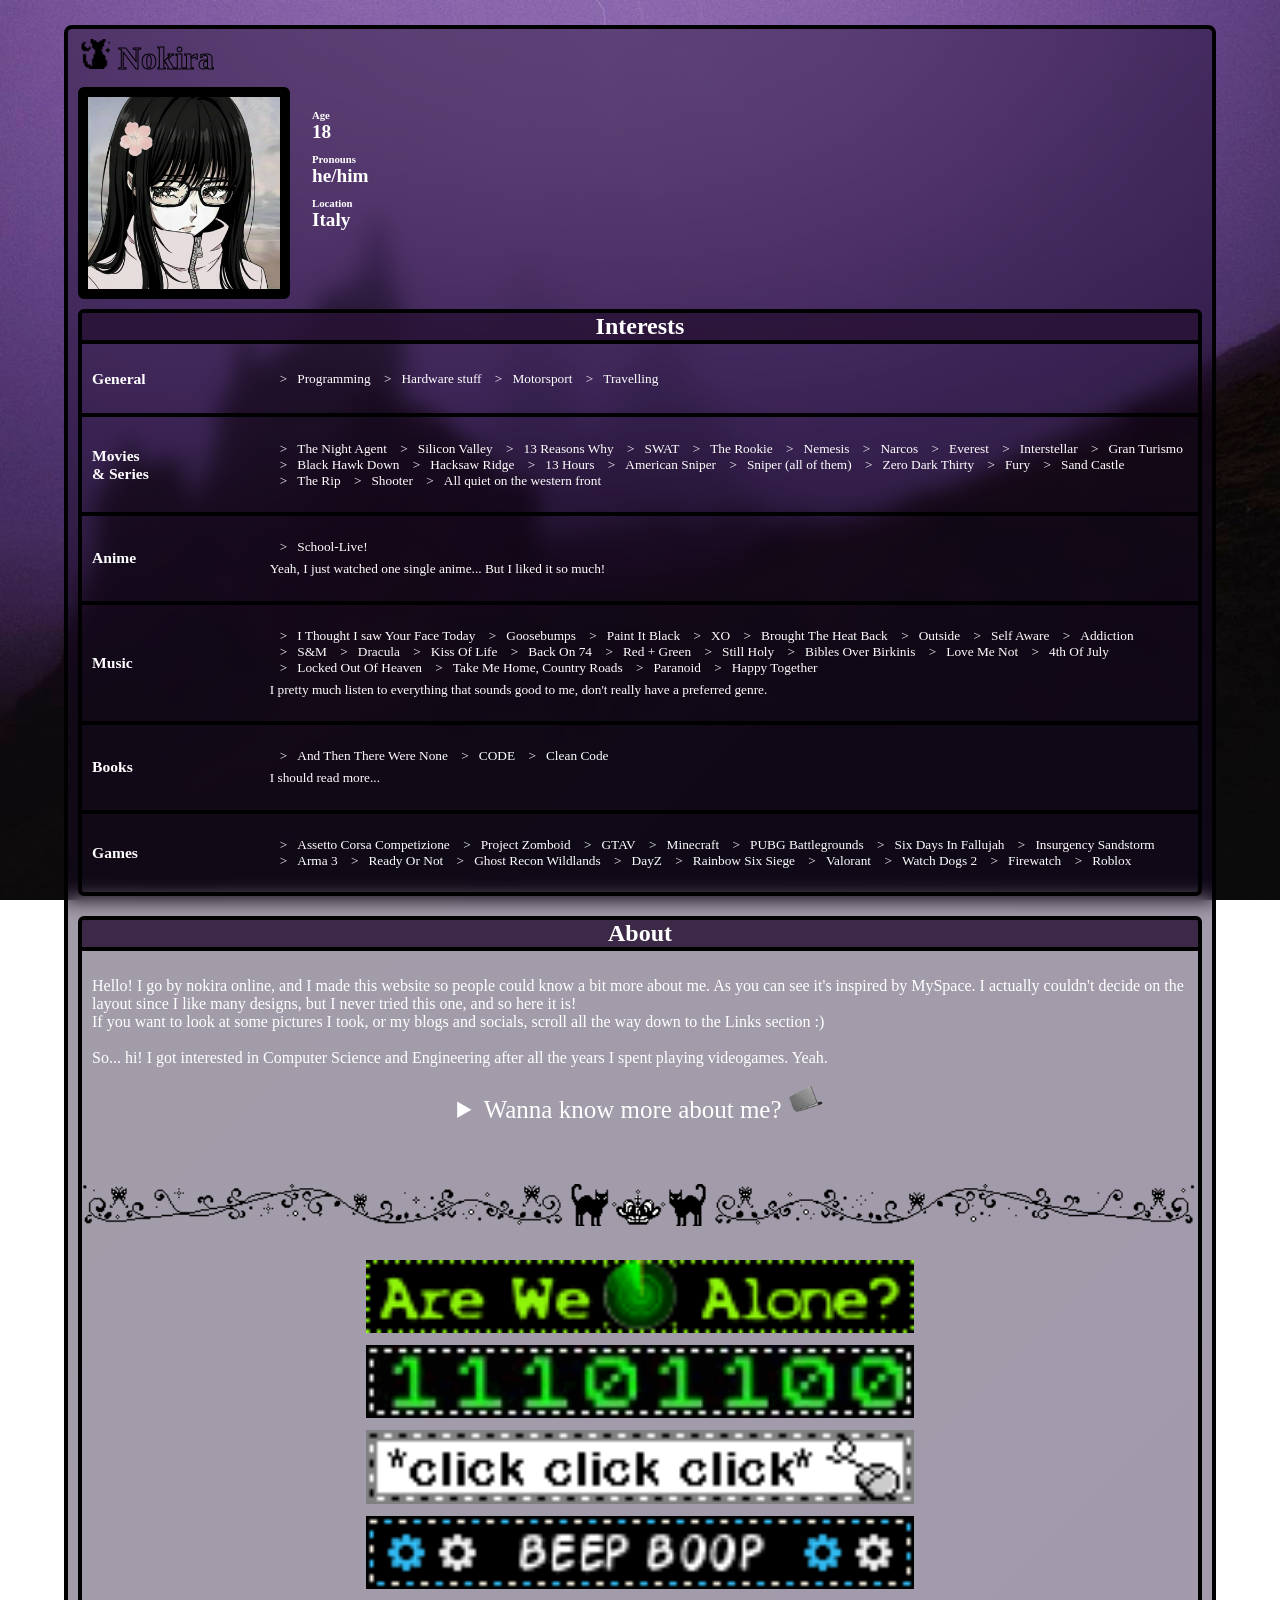
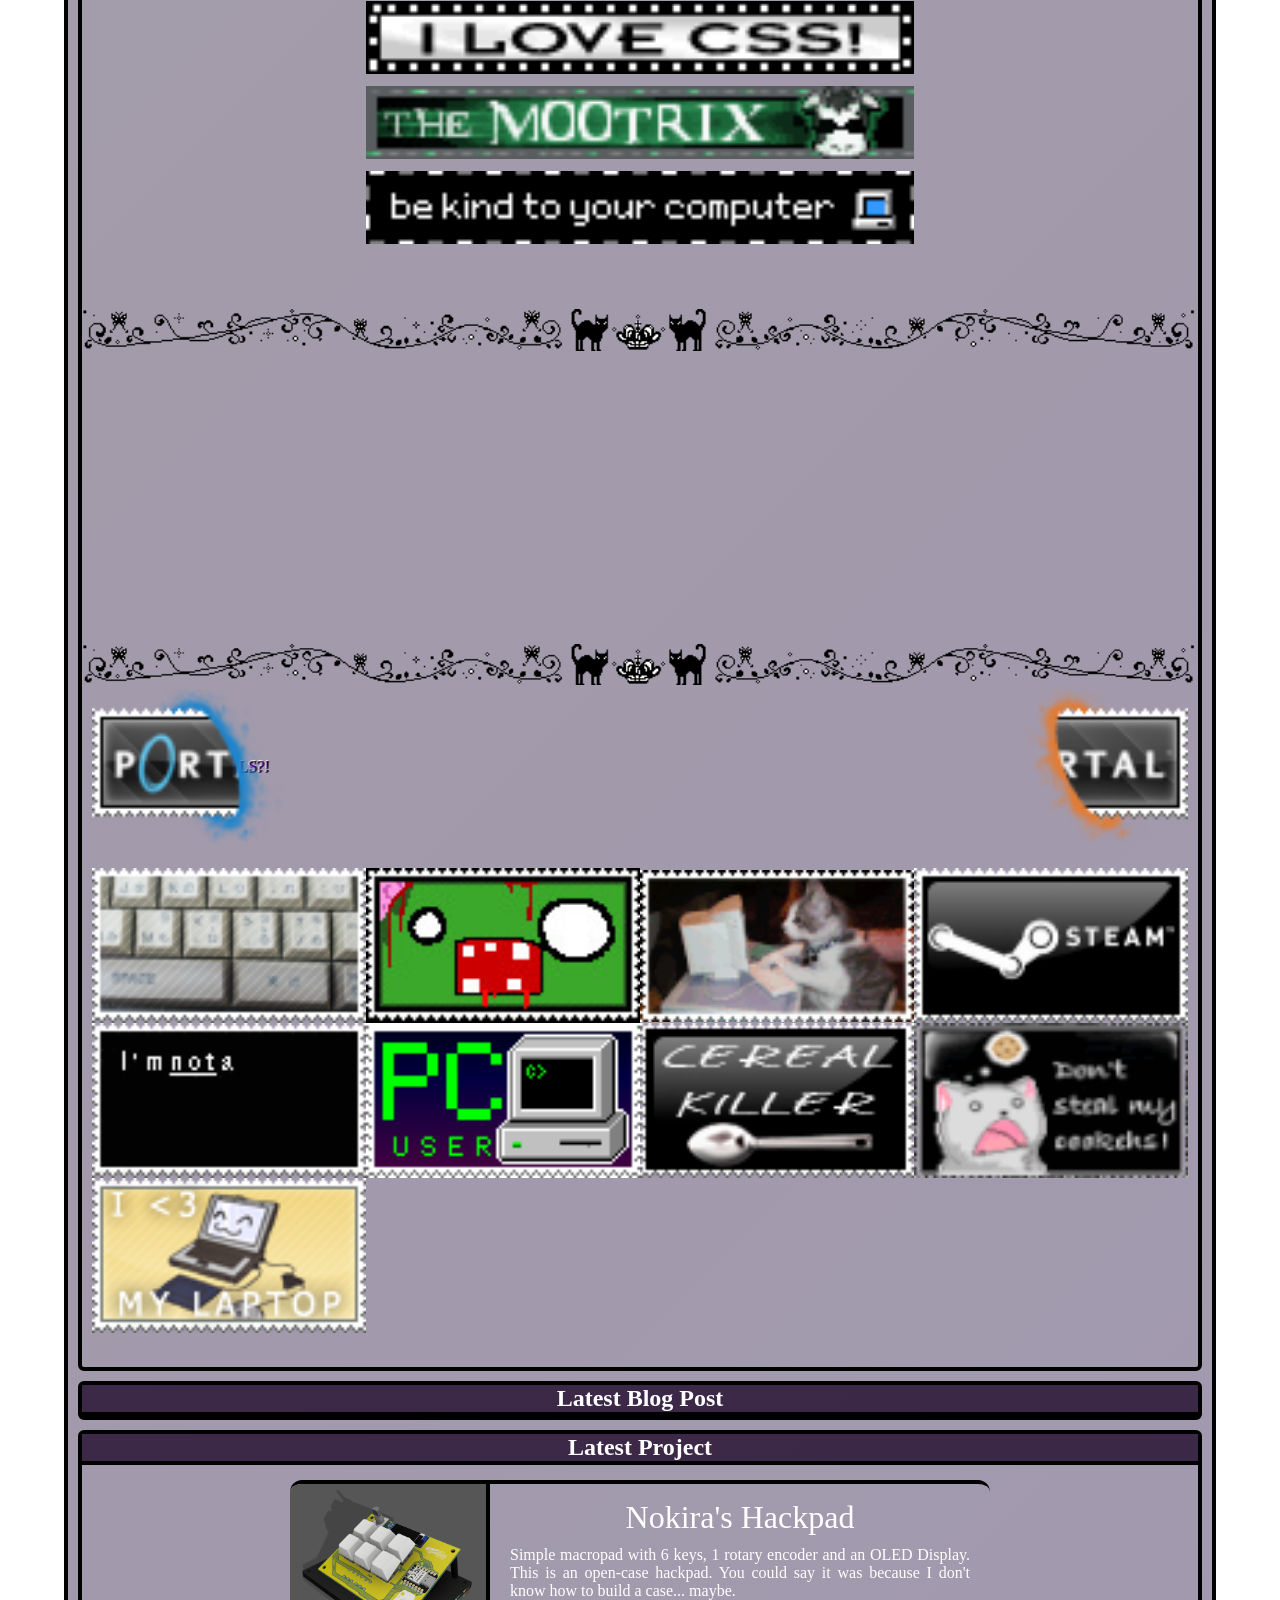
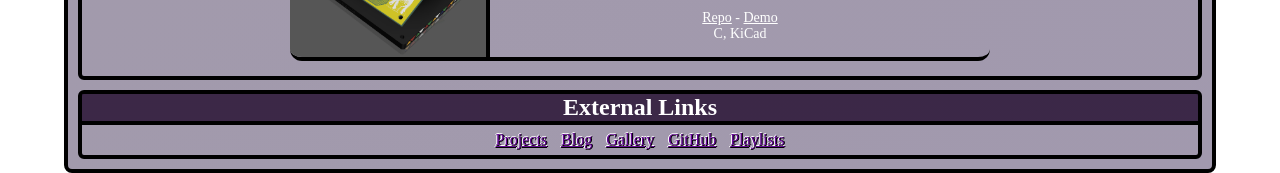
<file: index.html>
<!DOCTYPE html>
<html lang="en">
<head>
  <meta charset="UTF-8">
  <meta name="viewport" content="width=device-width, initial-scale=1.0">
  <title>nokira</title>
  <link rel="shortcut icon" href="assets/img/emojis/laptop.gif" type="image/x-icon">
  <link rel="stylesheet" href="style.css">
</head>
<body>
  
  <div class="content-table">
    
    <div class="table-left">
      
      <h1><img src="assets/img/emojis/cat.gif" alt="" height="30px"> Nokira</h1>

      <div class="introduction container">
        
        <img src="assets/img/profile-square.jpg" alt="Picture" id="picture">
        <div class="personal-info">
          <div>
            <h6>Age</h6>
            <p>18</p>
          </div>
          <div>
            <h6>Pronouns</h6>
            <p>he/him</p>
          </div>
          <div>
            <h6>Location</h6>
            <p>Italy</p>
          </div>
        </div>
      </div>

      <div class="interests container">
        <h2 class="category-title">Interests</h2>
        <div class="general interests-box">
          <h3 class="interests-title">General</h3>
          <ul>
            <li>Programming</li>
            <li>Hardware stuff</li>
            <li>Motorsport</li>
            <li>Travelling</li>
          </ul>
        </div>
        
        <div class="movies interests-box">
          <h3 class="interests-title">Movies <br>& Series</h3>
          <ul>
            <li class="series">The Night Agent</li>
            <li class="series">Silicon Valley</li>
            <li class="series">13 Reasons Why</li>
            <li class="series">SWAT</li>
            <li class="series">The Rookie</li>
            <li class="series">Nemesis</li>
            <li class="series">Narcos</li>
            <li class="movie">Everest</li>
            <li class="movie">Interstellar</li>
            <li class="movie">Gran Turismo</li>
            <li class="movie">Black Hawk Down</li>
            <li class="movie">Hacksaw Ridge</li>
            <li class="movie">13 Hours</li>
            <li class="movie">American Sniper</li>
            <li class="movie">Sniper (all of them)</li>
            <li class="movie">Zero Dark Thirty</li>
            <li class="movie">Fury</li>
            <li class="movie">Sand Castle</li>
            <li class="movie">The Rip</li>
            <li class="movie">Shooter</li>
            <li class="movie">All quiet on the western front</li>
          </ul>
        </div>
        
        <div class="anime interests-box">
          <h3 class="interests-title">Anime</h3>
          <ul>
            <li class="series">School-Live!</li>
            <li class="interests-note">Yeah, I just watched one single anime... But I liked it so much!</li>
          </ul>
        </div>
        
        <div class="music interests-box">
          <h3 class="interests-title">Music</h3>
          <ul>
            <li>I Thought I saw Your Face Today</li>
            <li>Goosebumps</li>
            <li>Paint It Black</li>
            <li>XO</li>
            <li>Brought The Heat Back</li>
            <li>Outside</li>
            <li>Self Aware</li>
            <li>Addiction</li>
            <li>S&M</li>
            <li>Dracula</li>
            <li>Kiss Of Life</li>
            <li>Back On 74</li>
            <li>Red + Green</li>
            <li>Still Holy</li>
            <li>Bibles Over Birkinis</li>
            <li>Love Me Not</li>
            <li>4th Of July</li>
            <li>Locked Out Of Heaven</li>
            <li>Take Me Home, Country Roads</li>
            <li>Paranoid</li>
            <li>Happy Together</li>
            <li class="interests-note">I pretty much listen to everything that sounds good to me, don't really have a preferred genre.</li>
          </ul>
        </div>
        
        <div class="books interests-box">
          <h3 class="interests-title">Books</h3>
          <ul>
            <li>And Then There Were None</li>
            <li>CODE</li>
            <li>Clean Code</li>
            <li class="interests-note">I should read more...</li>
          </ul>
        </div>
        
        <div class="games interests-box">
          <h3 class="interests-title">Games</h3>
          <ul>
            <li>Assetto Corsa Competizione</li>
            <li>Project Zomboid</li>
            <li>GTAV</li>
            <li>Minecraft</li>
            <li>PUBG Battlegrounds</li>
            <li>Six Days In Fallujah</li>
            <li>Insurgency Sandstorm</li>
            <li>Arma 3</li>
            <li>Ready Or Not</li>
            <li>Ghost Recon Wildlands</li>
            <li>DayZ</li>
            <li>Rainbow Six Siege</li>
            <li>Valorant</li>
            <li>Watch Dogs 2</li>
            <li>Firewatch</li>
            <li>Roblox</li>
          </ul>
        </div>
      </div>
    </div>

    <div class="table-right">
      
      <div class="about container">
        <h2 class="category-title">About</h2>
        <div class="about-text">
          <p>
          Hello! I go by nokira online, and I made this website so people could know a bit more about me. As you can see it's inspired by MySpace. I actually couldn't decide on the layout since I like many designs, but I never tried this one, and so here it is! 
          <br>
          If you want to look at some pictures I took, or my blogs and socials, scroll all the way down to the Links section :)
          <br>
          <br>
          So... hi! I got interested in Computer Science and Engineering after all the years I spent playing videogames. Yeah. 
          </p>
          <details class="about-extra">
            <summary>Wanna know more about me? <img src="assets/img/emojis/laptop.gif" alt="" height="35px"> </summary>
            <p>
              I've been playing since I was a little kid. I started with a PS2, but I barely remember anything about it, because I was gifted a PS3. My first games were Minecraft, Skylanders, GTAV and COD. I remember playing A LOT of GTA online back at that time with some friends, while I mostly played the other games alone, I had a really big collection of skylanders. Then in 2016 I got a PS4. Unfortunately I had to sell everything I had with the PS3 to get some money for this new console, but it was worth it. My first physical game bought for the PS4 I believe were Rainbow Six Siege and Minecraft. I surely got more games sooner or later but those 2 are my very first ones. Then in late 2017 Fortnite came out and with the same friends I used to play with on PS3, we started this journey all together on Fortnite. Nowadays I may still play some of these games, but not as much as I did in the past, and unfortunately not with the same people, but the memories with them will last forever.
              <br>
              After some years I then switched to PC, I believe it happened in early 2021, I can't really remember. It was during covid, so I was spending a lot time at the PC between online classes and gaming. I was still playing Fortnite and Minecraft, but with my first PC now I could play Roblox the "<em>better</em>" way since previously I could only play on mobile and many of the old popular games, like Lumber Tycoon 2 were PC only and it was my dream to play them, and so I did.
              <br>
              While playing Roblox I would always be fascinated by how people some years older than me were making amazing games on this platform, and so I started messing around in Roblox Studio, where you can create your own games. Obviously it was nothing serious and everything I did was copy-pasted from youtube tutorials since I really could not understand the concept of <dfn title="designing and implementing algorithms, step-by-step specifications of procedures, by writing code in one or more programming languages">"<em>programming</em>"</dfn>, but this is how my passion for it started.
              <br>
              Then the final year of middle school came, and I had to choose what to study in high-school, and I went with Computer Science.
              So yeah, this is how everything started :)
              Now I'm on my last year and I can't wait to study Computer Engineering in University. To be honest back in the days I even chose this so that I wouldn't have to study in Uni, but growing up everything changed and now this is what I do!
              In my free time, apart from some gaming and studying, I like to watch Motorsport, GT3, GT4, F3, FREC, Hypercars pretty much all the cool cars (even tho I don't really enjoy F1).
            </p>
            <p>
              That's everything... I hope.
            </p>
            
          </details>

          <img src="assets/img/banners/lightscat.gif" alt="" class="divider">
          
          <div class="graphics blinkies-container">
            <img src="assets/img/blinkies/alone.gif" alt="" class="blinkies">
            <img src="assets/img/blinkies/binary.gif" alt="" class="blinkies">
            <img src="assets/img/blinkies/click.gif " alt="" class="blinkies">
            <img src="assets/img/blinkies/beep_boop.gif" alt="" class="blinkies">
            <img src="assets/img/blinkies/lovecss.gif" alt="" class="blinkies">
            <img src="assets/img/blinkies/mootrix.gif" alt="" class="blinkies">
            <img src="assets/img/blinkies/bekind.gif" alt="" class="blinkies">
          </div>

          <img src="assets/img/banners/lightscat.gif" alt="" class="divider">

          <div class="image-container">
            <img src="assets/img/flowers.jpg" alt="" class="image-mask">
          </div>

          <img src="assets/img/banners/lightscat.gif" alt="" class="divider">

          <div class="portal-divider">
            <img src="assets/img/stamps/portal1.png" alt="" class="stamps">
            <marquee behavior="scroll" direction="right" id="portal-text">WOAH PORTALS?!</marquee>
            <img src="assets/img/stamps/portal2.png" alt="" class="stamps">
          </div>

          <div class="graphics stamps-container">
            <img src="assets/img/stamps/keyboard.png" alt="" class="stamps">
            <img src="assets/img/stamps/zombie.jpg" alt="" class="stamps">
            <img src="assets/img/stamps/cat-pc.gifv" alt="" class="stamps">
            <img src="assets/img/stamps/steam.png" alt="" class="stamps">
            <img src="assets/img/stamps/nothacker.gif" alt="" class="stamps">
            <img src="assets/img/stamps/pcuser.gif" alt="" class="stamps">
            <img src="assets/img/stamps/cerealkiller.png" alt="" class="stamps">
            <img src="assets/img/stamps/cookies.gif" alt="" class="stamps">
            <img src="assets/img/stamps/laptoplove.png" alt="" class="stamps">
          </div>
        </div>
      </div>
      
      <div class="latest-blog container">
        <h2 class="category-title">Latest Blog Post</h2>
        <div class="latest-blog-space"></div>
      </div>
      
      <div class="latest-project container">
        <h2 class="category-title">Latest Project</h2>
        <div class="project"></div>
      </div>

      <div class="links container">
        <h2 class="category-title">External Links</h2>
        <div class="links-box">
          <a href="/projects.html" class="link-text">Projects</a>
          <a href="https://blog.nokira.dev" class="link-text">Blog</a>
          <a href="/gallery.html" class="link-text">Gallery</a>
          <a href="https://github.com/n0kira" target="_blank" class="link-text">GitHub</a>
          <a href="https://music.youtube.com/@n0kira08" target="_blank" class="link-text">Playlists</a>
        </div>
      </div>
    </div>
  </div>
  <script src="projects.js"></script>
  <script src="latestProject.js"></script>
  <script src="latestBlog.js"></script>
</body>
</html>
</file>
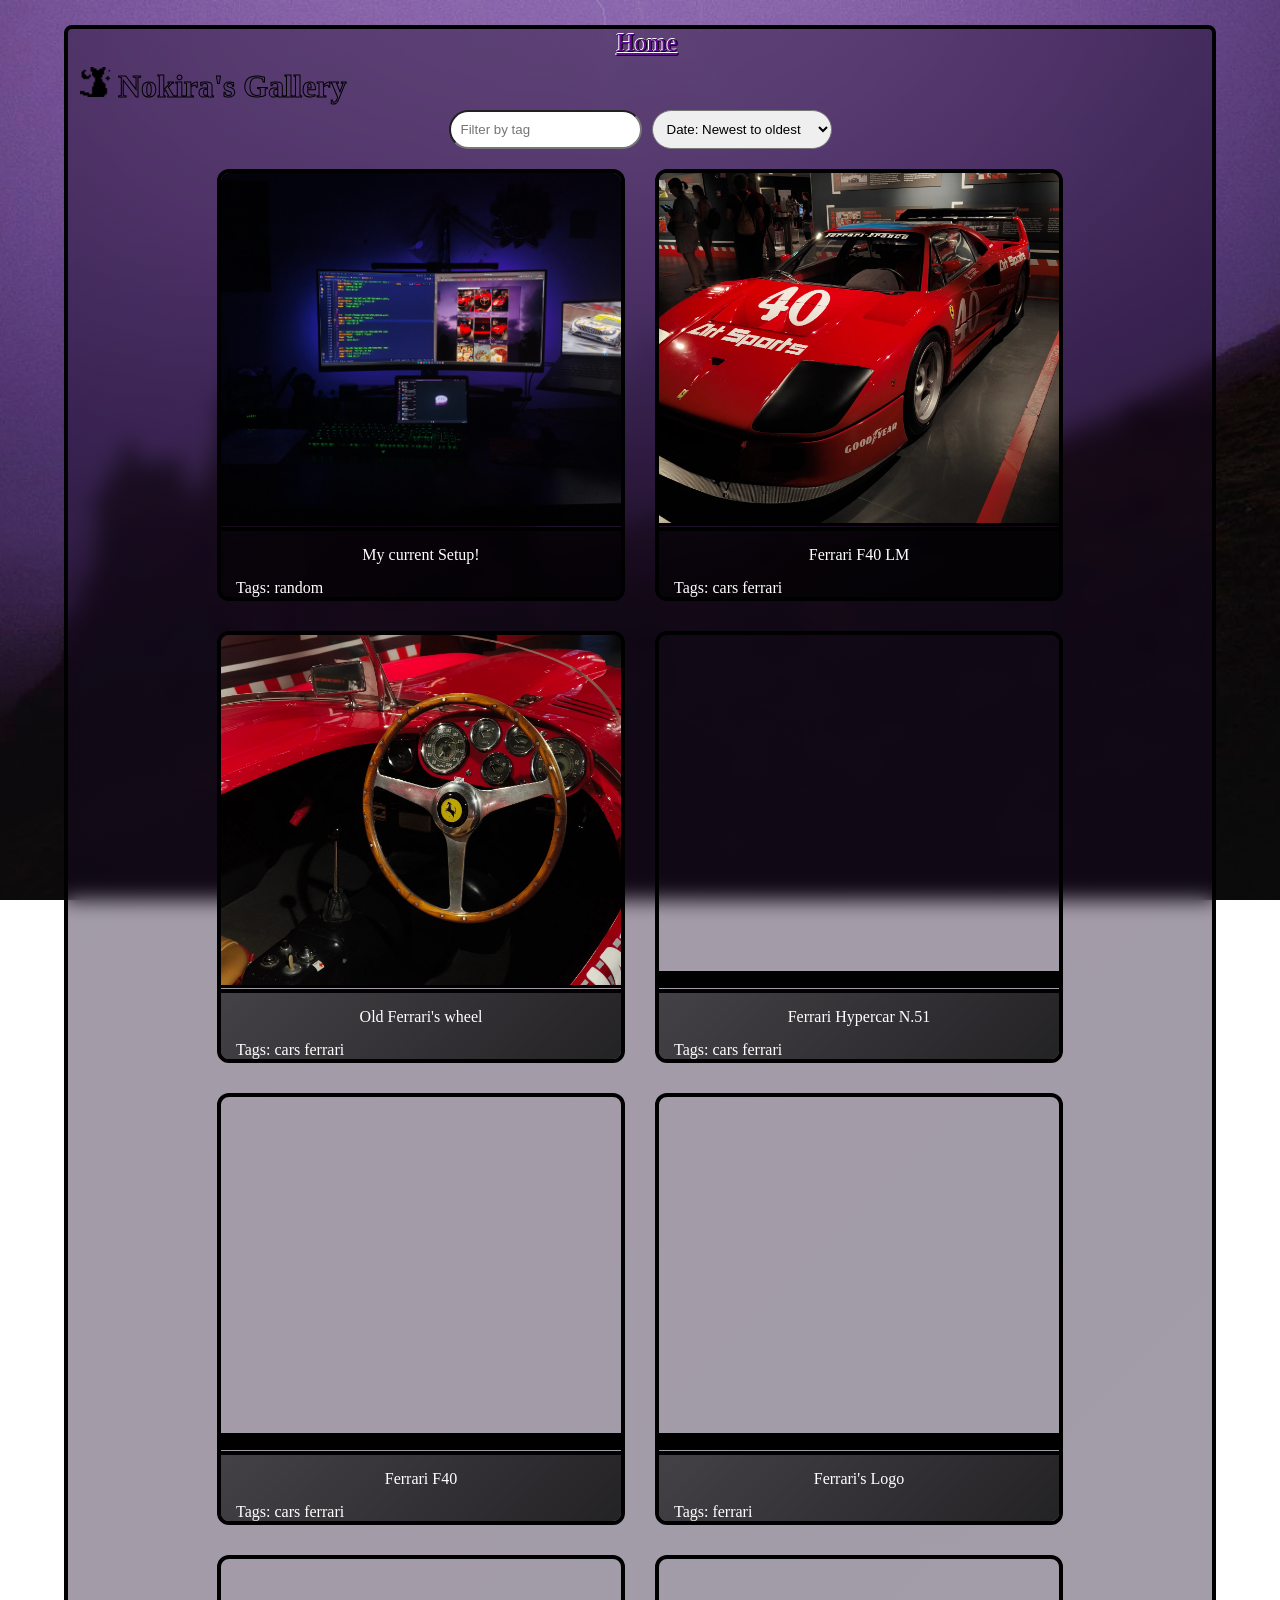
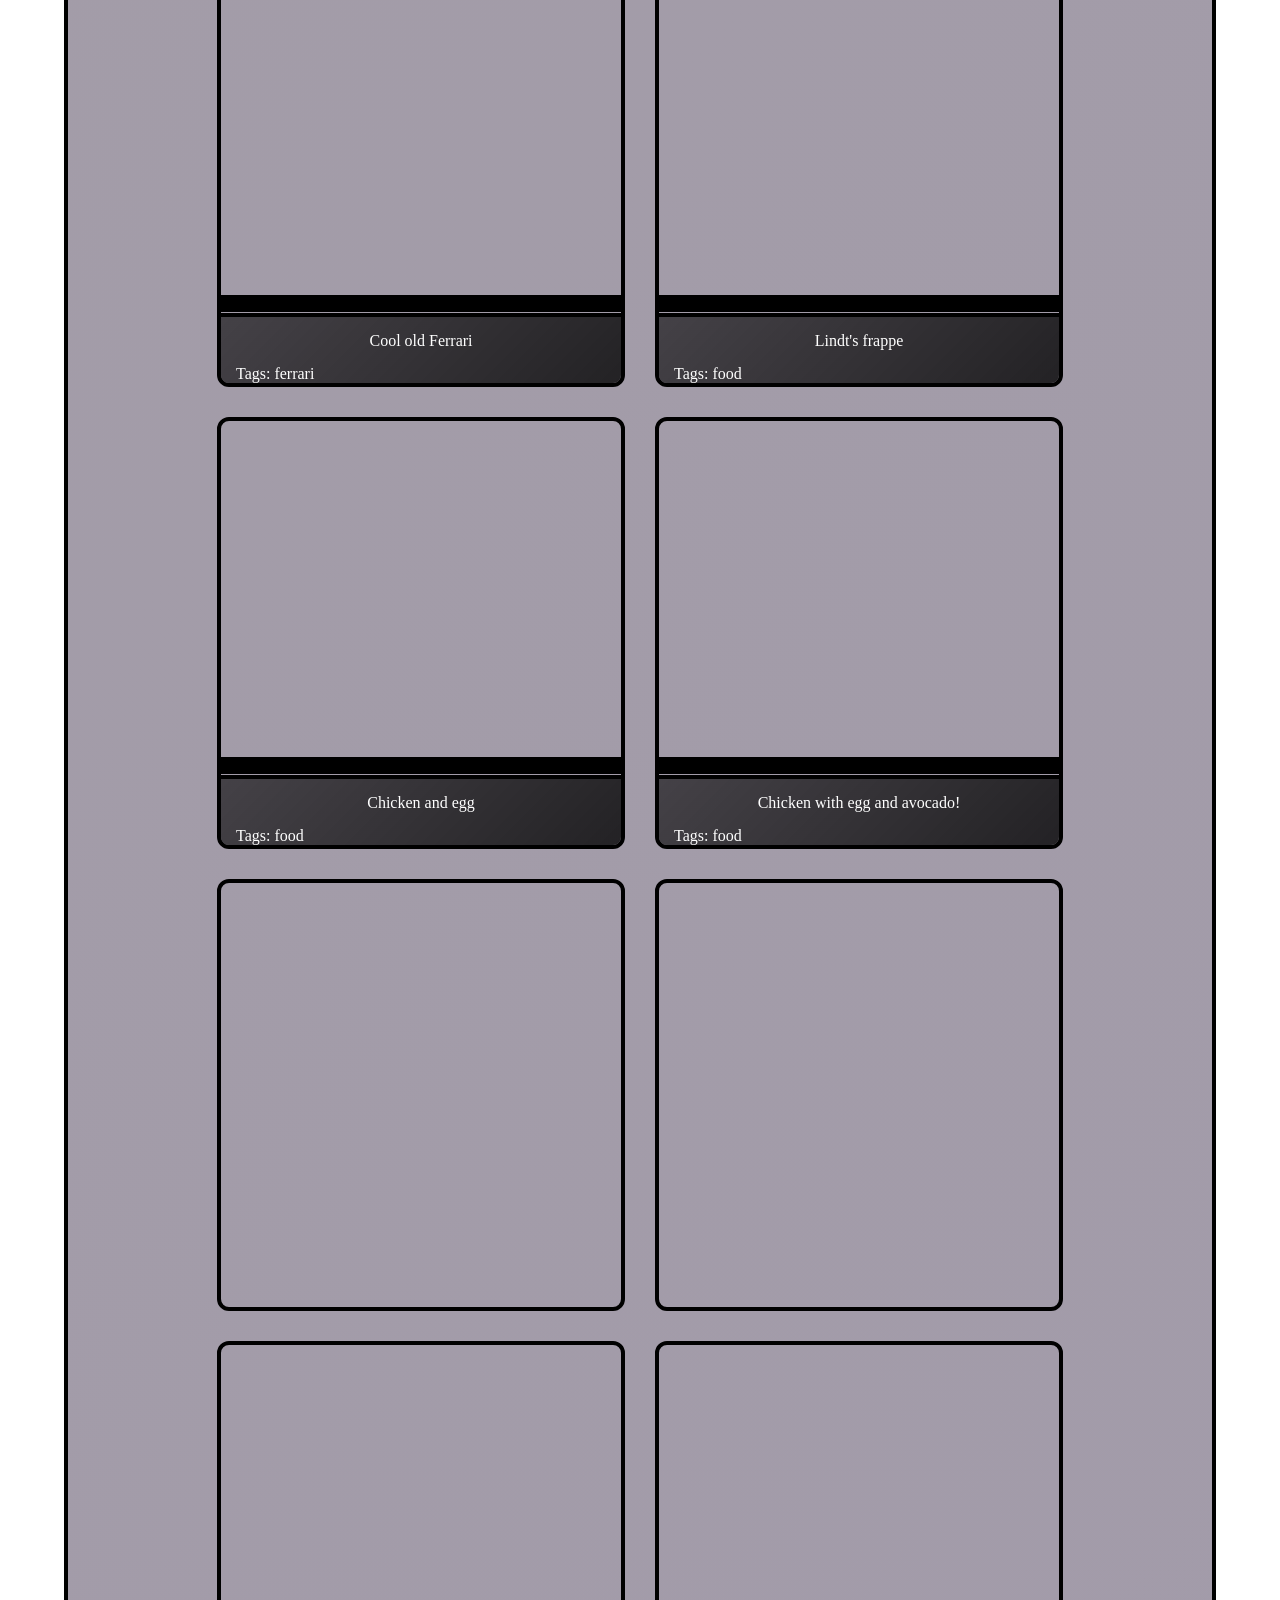
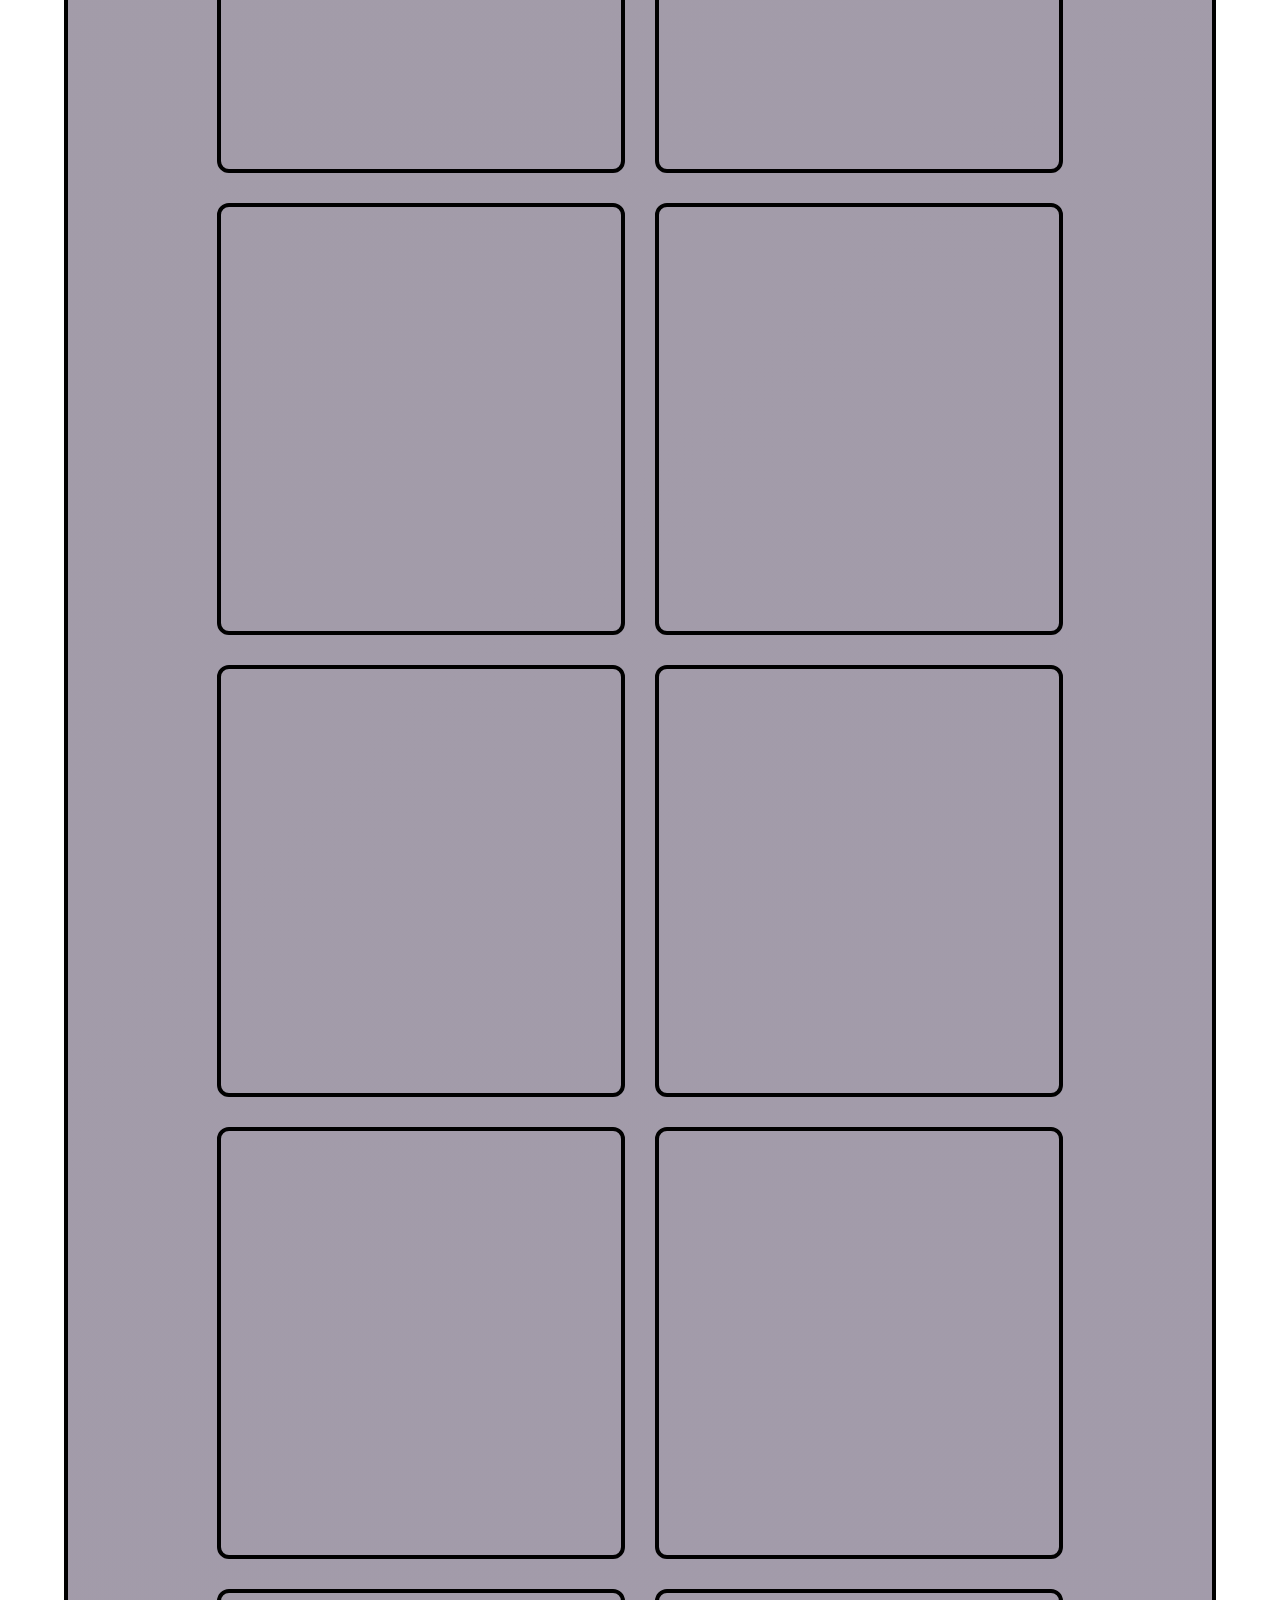
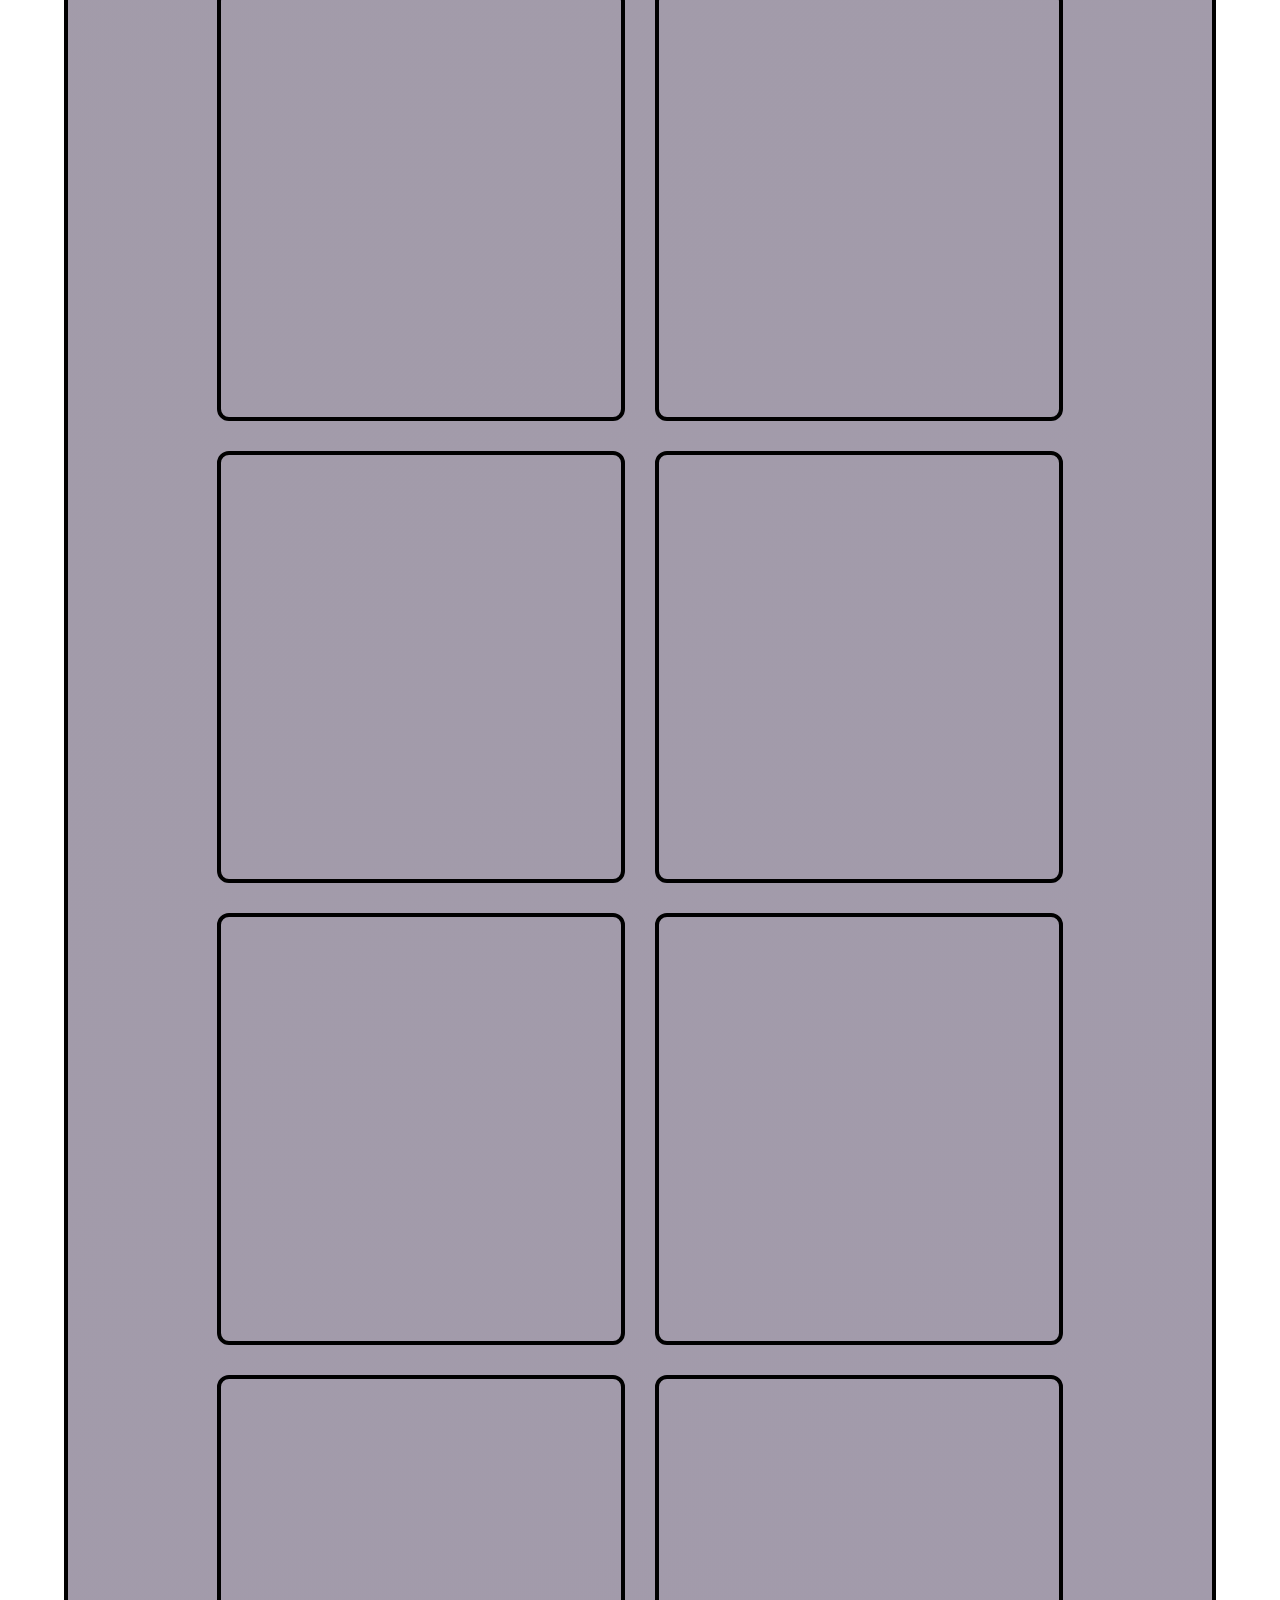
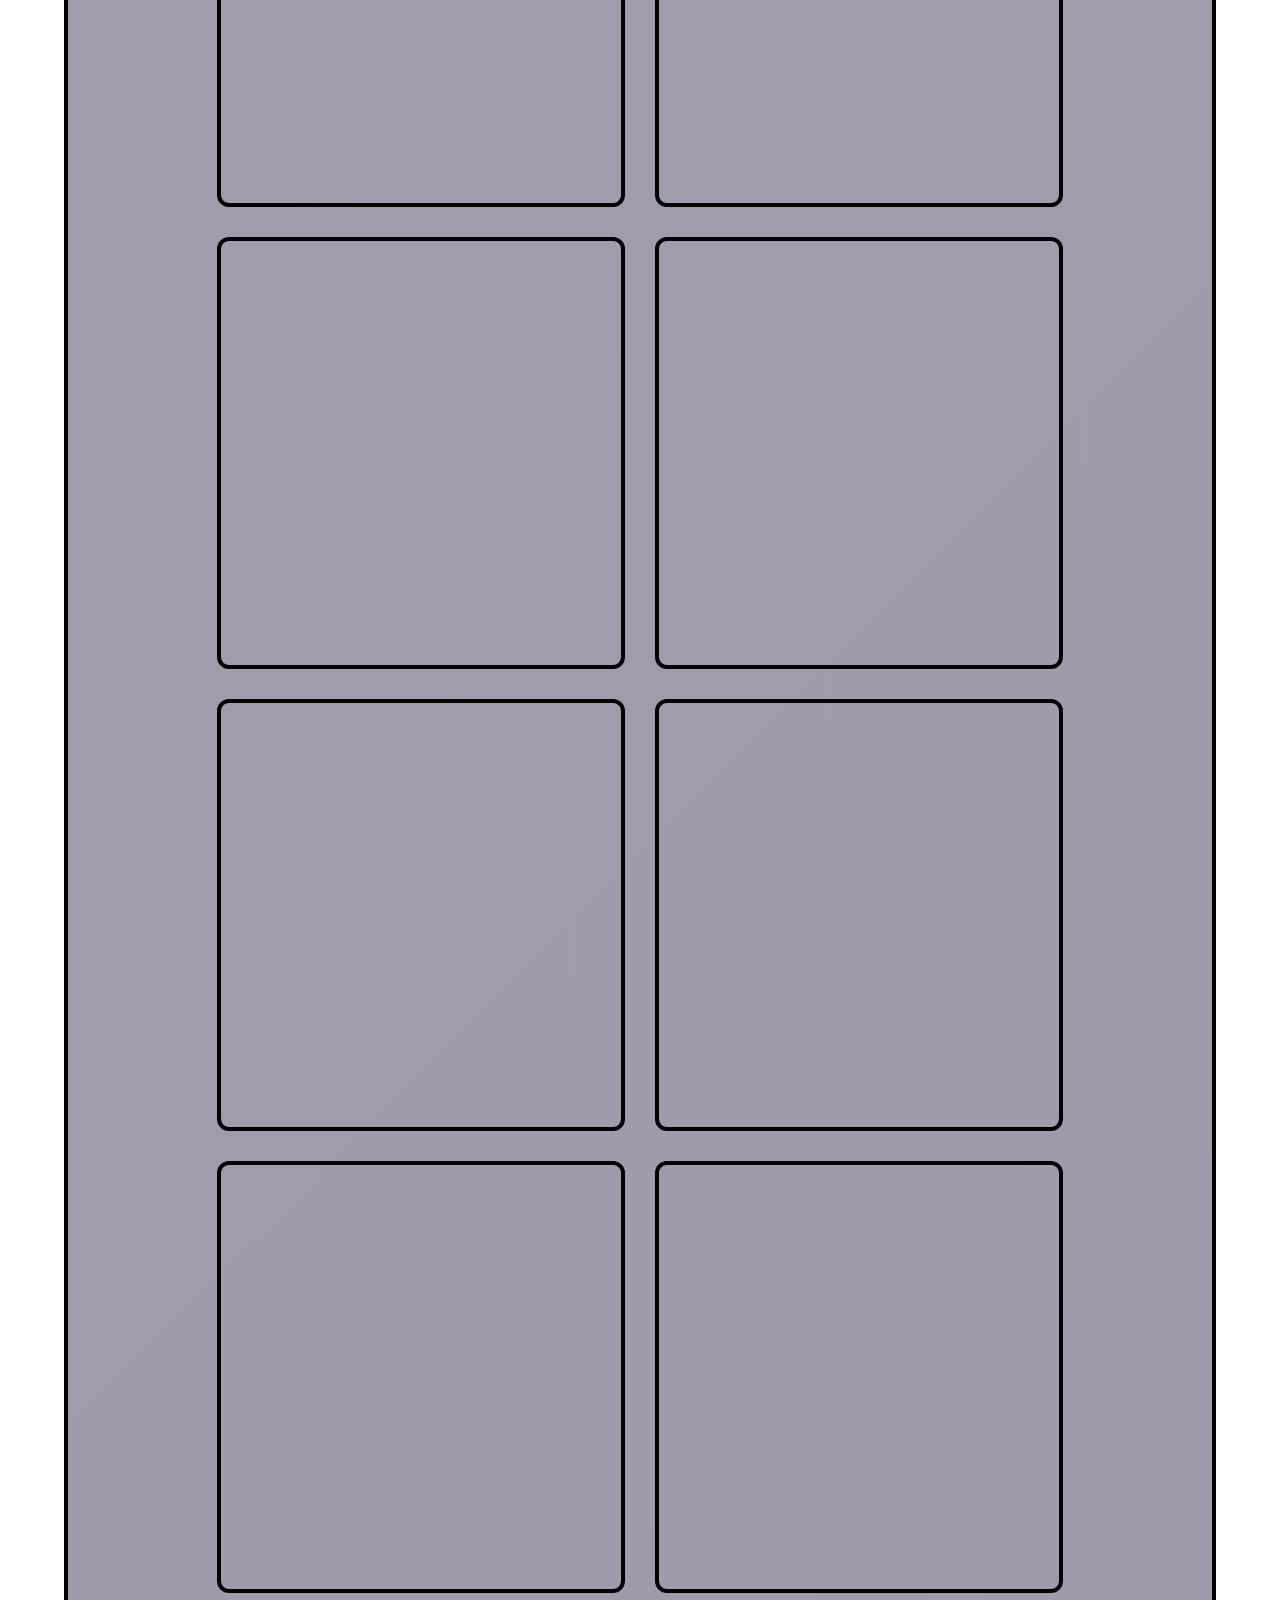
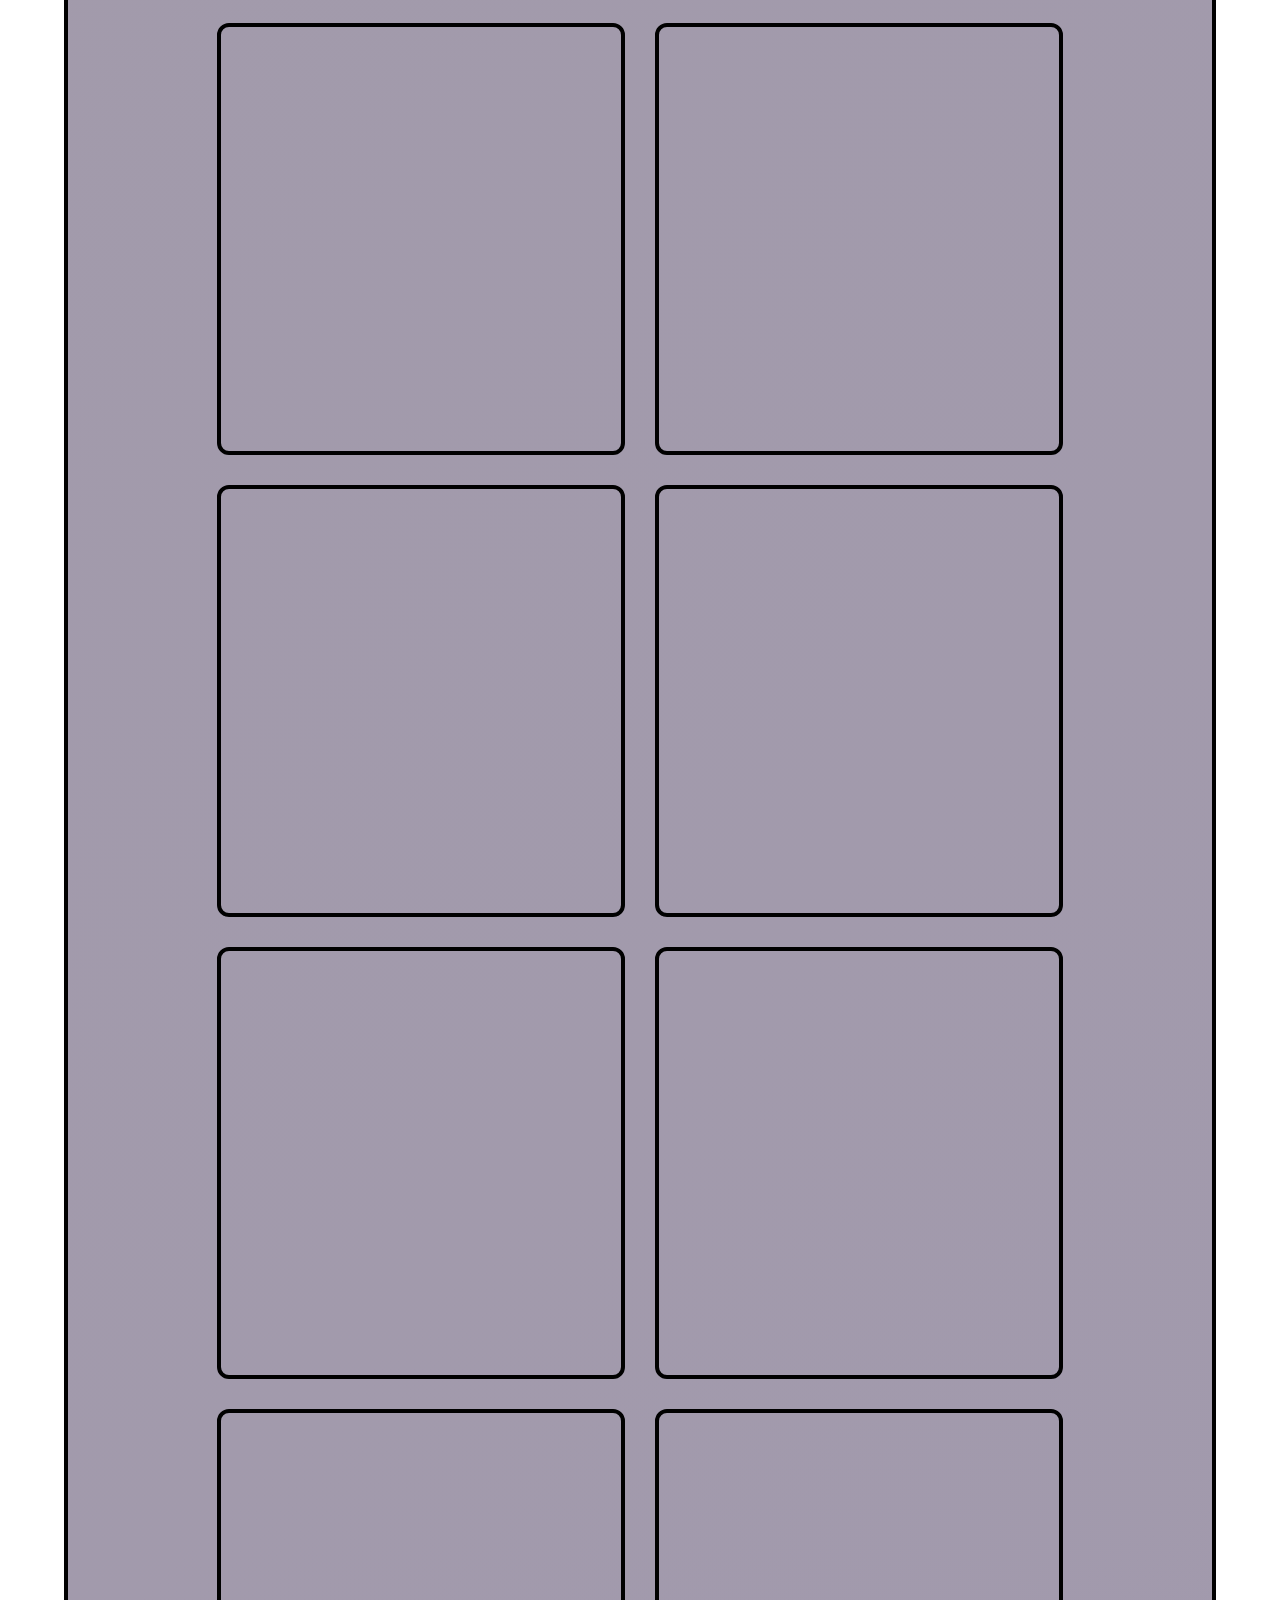
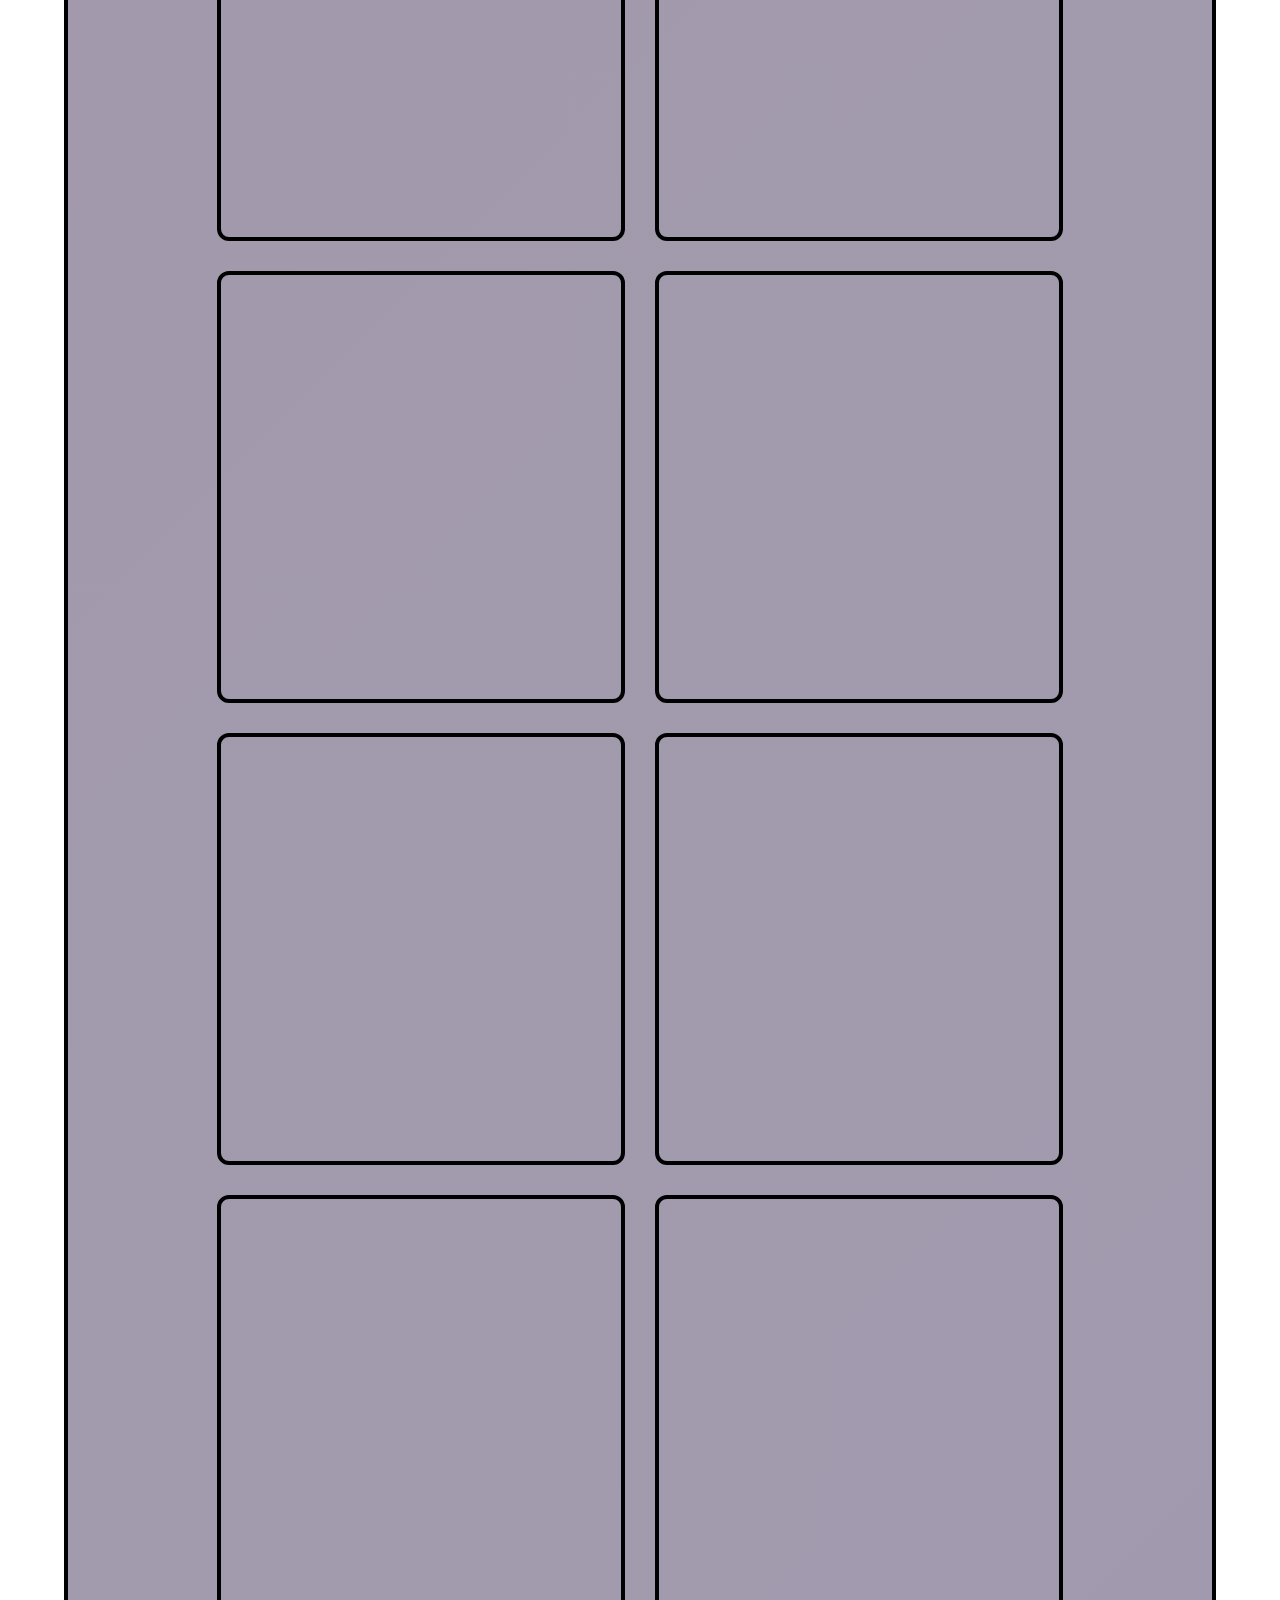
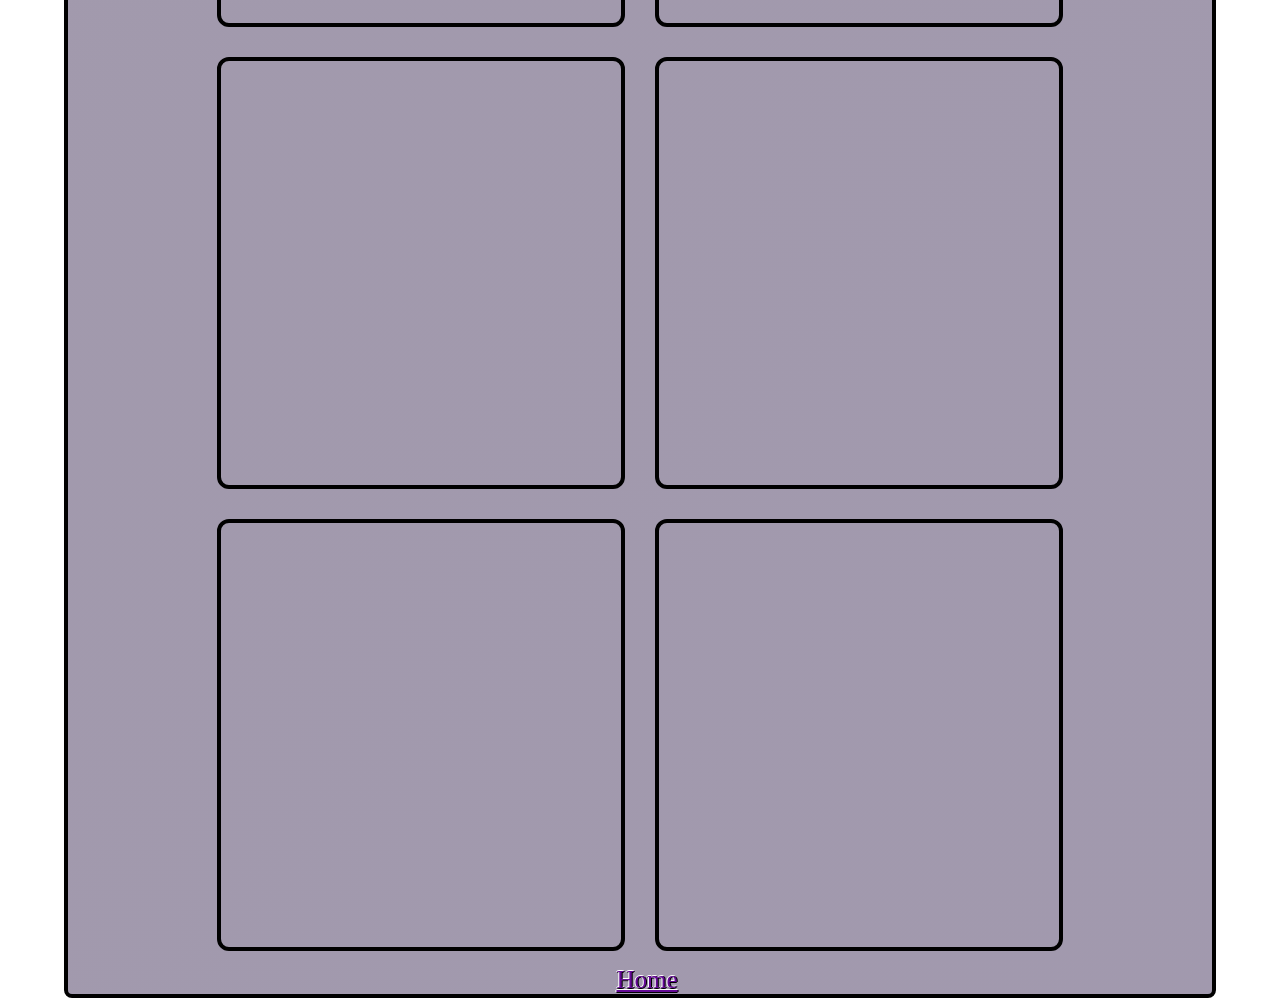
<file: gallery.html>
<!DOCTYPE html>
<html lang="en">
<head>
  <meta charset="UTF-8">
  <meta name="viewport" content="width=device-width, initial-scale=1.0">
  <title>Gallery | nokira</title>
  <link rel="shortcut icon" href="assets/img/emojis/laptop.gif" type="image/x-icon">
  <link rel="stylesheet" href="style.css">
</head>
<body>

  <div class="content-table">
    <div class="gallery-container">
      <div class="gallery-links">
        <a href="/index.html" class="link-text link-gallery">Home</a>
      </div>
      
      <h1 class="gallery-title"><img src="assets/img/emojis/cat.gif" alt="" height="30px"> Nokira's Gallery</h1>
      <div class="gallery-controls">
        <input type="text" id="gallery-search" placeholder="Filter by tag">
        
        <select id="gallery-sort">
          <option value="date-desc">Date: Newest to oldest</option>
          <option value="date-asc">Date: Oldest to Newest</option>
          <option value="tag-asc">Tag: A to Z</option>
        </select>
      </div>
      
      <div class="gallery">
        
        <!-- <div class="gallery-item">
          <a href="${photo.src}" target="_blank">
            <img src="${photo.src}" alt="" class="gallery-picture" decoding="async" loading="lazy">
          </a>
          <div class="gallery-details">
            <div class="gallery-description">${photo.description}</div>
            <div class="gallery-tags">Tags: ${photo.tags}</div>
          </div>
        </div> -->
        
      </div>
      
      <div class="gallery-links">
        <a href="/index.html" class="link-text link-gallery">Home</a>
      </div>
    </div>
  </div>
  
  <script src="gallery.js"></script>
</body>
</html>
</file>
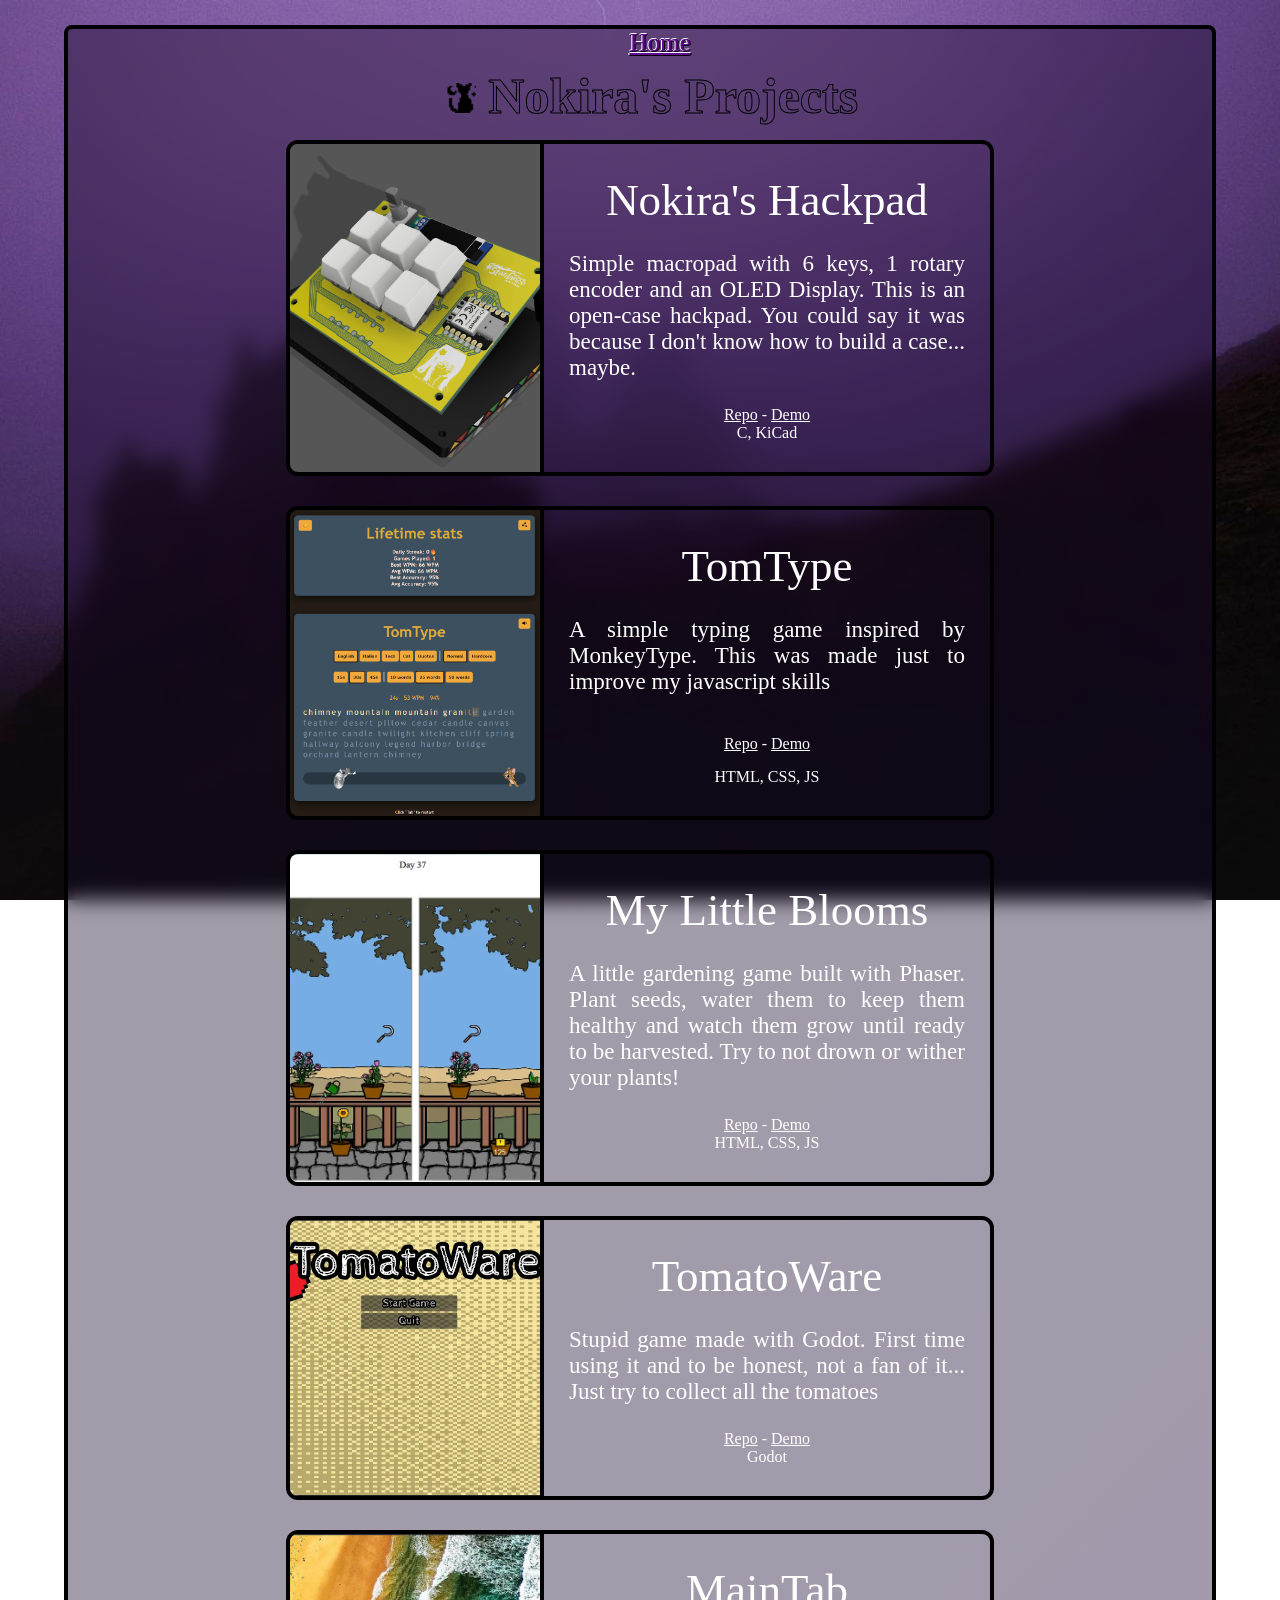
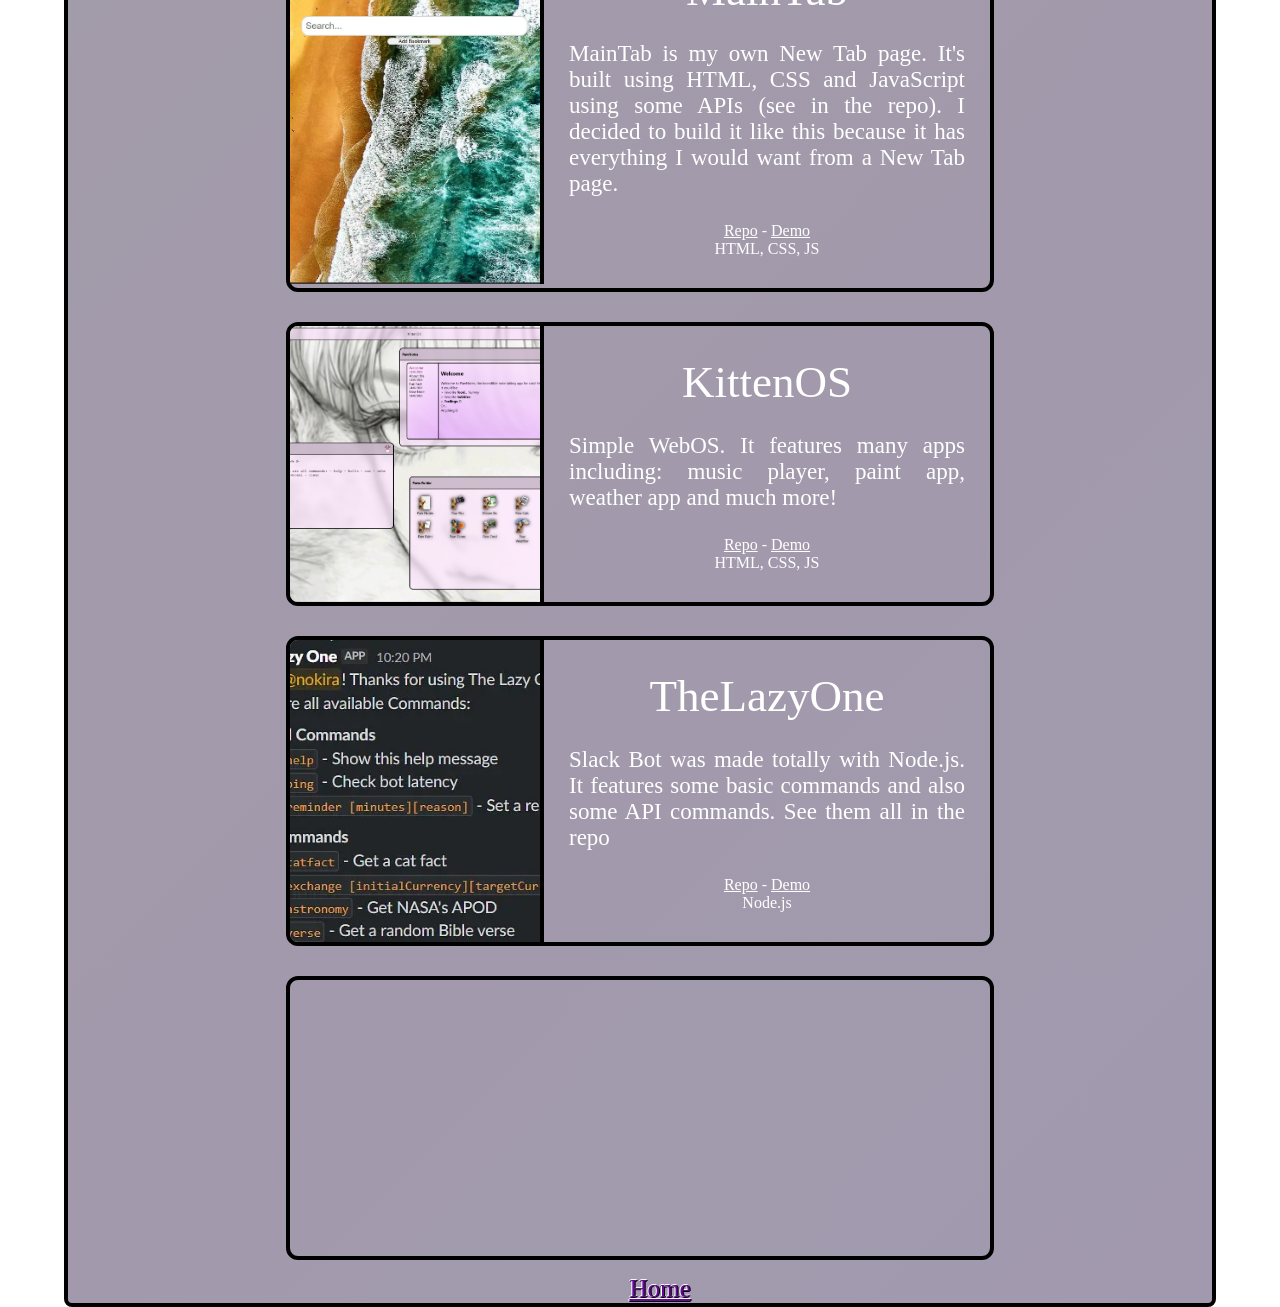
<file: projects.html>
<!DOCTYPE html>
<html lang="en">
<head>
  <meta charset="UTF-8">
  <meta name="viewport" content="width=device-width, initial-scale=1.0">
  <title>Projects | nokira</title>
  <link rel="shortcut icon" href="assets/img/emojis/laptop.gif" type="image/x-icon">
  <link rel="stylesheet" href="style.css">
</head>
<body>

  <div class="content-table">
    <div class="projects-container">
      <div class="projects-links">
        <a href="/index.html" class="link-text link-projects">Home</a>
      </div>
      
      <h1 class="page-title"><img src="assets/img/emojis/cat.gif" alt="" height="30px"> Nokira's Projects</h1>
      
      <div class="projects">
        <!-- 
        <div class="projects-item">
          <img src="${photo.src}" alt="${photo.description}" class="projects-picture" decoding="async" loading="lazy">
          <div class="projects-details">
            <div class="projects-description">${photo.description}</div>
          </div> 
        </div>  -->
      </div>
      
      <div class="projects-links">
        <a href="/index.html" class="link-text link-projects">Home</a>
      </div>
    </div>
  </div>
  
  <script src="projects.js"></script>
</body>
</html>
</file>
<file: style.css>
/* Styling :) */

/* Home Page and general */

html, body {
  margin: 0;
  padding: 0;
}

body {
  color: white;
  font-size: large;
  position: relative;
  min-height: 100vh;
}

body::before {
  content: "";
  position: fixed;
  inset: 0;
  width: 100vw;
  height: 100vh;
  background-image: url(assets/img/background.jpg);
  background-color: #170123;
  background-repeat: no-repeat;
  background-position: center;
  background-size: cover;
  z-index: -1;
}

summary {
  user-select: none;
  cursor: pointer;
  width: fit-content;
  font-size: 25px;
  margin-left: auto;
  margin-right: auto;
  margin-bottom: 25px;
}

dfn {
  cursor: help;
}

button {
  padding: 0;
  background: none;
  border: none;
  cursor: pointer;
}

button:active {
  border: none;
  transform: scale(95%);
}


li:not(.interests-note){
  display: inline;
  white-space: nowrap;
}

li:not(.interests-note):before {
  content: ">";
  margin: 0 10px;
}

h1 {
  margin: 0;
  margin-top: 10px;
  padding-left: 12px;
}

.personal-info {
  margin: 12px;
}

.personal-info * {
  margin: 0;
}

.personal-info div {
  margin: 10px;
}

.personal-info p {
  font-size: larger;
  font-weight: bold;
}

.container {
  border: rgb(0, 0, 0) 4px solid;
  margin: 10px;
  border-radius: 6px;
}

.content-table {
  background: linear-gradient(135deg, rgba(25, 9, 36, 0.4) 0%, rgba(21, 0, 52, 0.4) 100%);
  backdrop-filter: blur(10px);
  border: #000 4px solid;
  border-radius: 8px;
  display: flex;
  margin-left: 20%;
  margin-right: 20%;
  margin-top: 75px;
}

.introduction {
  display: flex;
}

.table-left {
  width: 65%;
}

.table-right {
  width: 100%;
}

.interests-box {
  display: flex;
  align-items: center;
  border-top: rgb(0, 0, 0) 4px solid;
  padding: 10px;
}

.interests-box h3 {
  width: 15%;
}

.interests-box ul {
  width: 100%;
}

.interests-note {
  margin-top: 6px;
  list-style-type: none;
}

.general {
  border: none;
}

.category-title {
  margin: 0;
  background-color: #271133d3;
  text-align: center;
  border-bottom: rgb(0, 0, 0) 4px solid;
}

.about-text {
  padding: 10px;
}

.introduction {
  border: none;
}

.graphics {
  margin: 24px 0;
}

.portal-divider {
  display: flex;
  justify-content: space-between;
  align-items: center;
  width: 100%;
  position: relative;
}

.portal-divider img {
  position: relative;
  z-index: 2;
}

.divider {
  margin-left: -10px;
  width: calc(100% + 20px);
}

.blinkies-container {
  text-align: center;
}

.blinkies {
  width: 45%;
}

.blinkies:last-child {
  width: calc(90% + 6px);
}

.stamps {
  width: 25%;
}

.stamps-container {
  text-align: center;
}

.links-box {
  display: flex;
  justify-content: center;
}

.link-text {
  margin: 6px;
}

.link-text:hover {
  transform: scale(105%);
}

.image-container {
  width: 100%;
  text-align: center;
}

.page-title {
  width: 100%;
  text-align: center;
  font-size: 50px;
}

.latest-project.container {
  overflow: hidden;
  box-sizing: border-box;
}

.latest-project-item {
  display: flex;
  flex-direction: row;
  max-width: 700px;
  width: 100%;
  margin: 15px auto;
  border-top: 4px solid #000000;
  border-bottom: 4px solid #000000;
  border-radius: 12px;
  overflow: hidden;
  box-sizing: border-box;
  transition: transform 0.6s ease-in-out;
}

.latest-project-picture {
  max-height: 280px;
  max-width: 200px;
  width: 100%;
  border-right: 4px solid #000;
  object-fit: cover;
  box-sizing: border-box;
}

.latest-project-details {
  width: 100%;
  display: flex;
  flex-direction: column;
  justify-content: space-between;
  margin: 15px 0;
  box-sizing: border-box;
}

.latest-project-title {
  text-align: center;
  font-size: 32px;
}

.latest-project-description {
  font-size: 16px;
  margin: 10px;
  text-align: justify;
  padding: 0 10px;
  box-sizing: border-box;
}

.latest-project-languages,
.latest-project-resources {
  text-align: center;
  font-size: 14px;
}

.latest-project-resources a,
.latest-project-resources a:visited {
  color: white;
}

.blog-container {
  width: 100%;
  padding: 0 15px;
  box-sizing: border-box;
}

.blog-list {
  display: flex;
  flex-direction: column;
  align-items: center;
}

.blog-item {
  margin: 15px auto;
  border-top: 4px solid #000000;
  border-bottom: 4px solid #000000;
  max-width: 700px;
  width: 100%;
  border-radius: 12px;
  overflow: hidden;
  display: flex;
  flex-direction: row;
  transition: transform 0.6s ease-in-out, border 0.6s ease-in-out;
  box-sizing: border-box;
}

.blog-details {
  width: 100%;
  display: flex;
  flex-direction: column;
  justify-content: space-between;
  margin: 20px 0;
  padding: 0 10px;
  box-sizing: border-box;
  align-items: center;
}

.blog-title {
  font-size: 36px;
  font-weight: bold;
  text-align: center;
  width: 100%;
}

.blog-date {
  width: 100%;
  text-align: center;;
  font-size: 14px;
  opacity: 0.8;
  margin-bottom: 10px;
}

.blog-description {
  font-size: 18px;
  margin: 10px 0;
  box-sizing: border-box;
  width: 100%;
  text-align: center;
}

.blog-resources {
  text-align: center;
  font-size: 18px;
  margin-top: 15px;
}

.blog-resources a,
.blog-resources a:visited {
  color: white;
  text-decoration: none;
}

.blog-links {
  margin: 0;
  font-size: 25px;
  text-align: center;
  width: 100%;
  margin-bottom: 15px;
}

#portal-text {
  position: absolute;
  width: 98%;
  left: 0;
  z-index: 1;
}

#picture {
  height: 192px;
  border: rgb(0, 0, 0) 4px solid;
  border-radius: 6px;
  border-style: solid;
  border-width: 10px;
  border-image: url("https://dl.dropbox.com/scl/fi/6wo0voidugxmgg0a81v20/lace-border-png-37013.png?rlkey=3hn4k762e8y0v6d2v6mwrtcbr&st=5o8bpex4") 60 fill round;
}

/* 
  G
  a
  l
  l
  e
  r
  y
  
  and

  P
  r
  o
  j
  e
  c
  t
  s
*/

.gallery-controls {
  width: 100%;
  display: flex;
  justify-content: center;
}

.gallery-controls * {
  margin: 5px;
  padding: 10px;
}

.gallery,
.projects {
  display: flex;
  flex-wrap: wrap;
  justify-content: center;
}

.gallery-details {
  background: linear-gradient(135deg, #00000094 0%, #000000c8 100%);
  border-top: 4px solid #000000;
}

.projects-item,
.gallery-item {
  margin: 15px;
  border: 4px solid #000000;
  width: 400px;
  border-radius: 12px;
  overflow: hidden;
  content-visibility: auto;
}

.gallery-item a {
  padding: 0;
  margin: 0;
  background-color: #000000;
}

.gallery-item:hover,
.projects-item:hover {
  border: 4px solid #640995;
  .gallery-details {
    background: linear-gradient(135deg, #64099546 0%, #640995b7 100%);
    border-top: 4px solid #640995;
  }

  .projects-picture {
    border-right: 4px solid #640995;
  }
}

.gallery-description,
.projects-description {
  padding: 15px;
  text-align: center;
}

.gallery-tags {
  margin-left: 15px;
}

.gallery-picture {
  width: 100%;
  height: 350px;
  object-fit: cover;
}

.link-gallery,
.projects-links {
  margin-left: 20px;
  font-size: 25px;
}

.gallery-links,
.projects-links {
  width: 100%;
  text-align: center;
}

#gallery-search,
#gallery-sort {
  border-radius: 20px;
}

/* 
  P
  r
  o
  j
  e
  c
  t
  s
*/

.projects-container {
  text-align: center;
  margin-left: auto;
  margin-right: auto;
  width: 100%;
  padding: 0 15px;
  box-sizing: border-box;
}

.projects-item {
  display: flex;
  flex-direction: row;
  max-width: 700px;
  width: 100%;
  margin: 15px auto;

  transition: transform 0.6s ease-in-out;
}

.projects-item:hover {
  transform: scale(105%);
}


.projects-picture {
  max-height: 350px;
  max-width: 250px;
  border-right: 4px solid #000;
  object-fit: cover;
}

.projects-details {
  width: 100%;
  display: flex;
  flex-direction: column;
  justify-content: space-between;
  margin: 30px 0;
}

.projects-title {
  text-align: center;
  font-size: 45px;
}

.projects-description {
  text-align: left;
  font-size: 23px;
  margin: 10px;
  text-align: justify;
}

.projects-languages {
  text-align: center;
}

.projects-resources a {
  color: white;
}

.projects-resources a:visited {
  color: white;
}

/* 
  R
  e
  s
  p
  o
  n
  s
  i
  v
  e
  
  D
  e
  s
  i
  g
  n 
*/

@media (min-width: 2560px) {

  body::before {
    inset: 0;
    filter: blur(4px);
    -webkit-filter: blur(4px);
    width: 100vw;
    height: 100vh;
  }

  .content-table {
    margin-left: 35%;
    margin-right: 35%;
    margin-top: 125px;
  }

  .interests-box h3 {
    width: 25%;
  }
}

@media (max-width: 1350px) {
  body {
    font-size: medium;
  }

  .content-table {
    display: flex;
    flex-direction: column;
    margin-left: 5%;
    margin-right: 5%;
    margin-top: 25px;
  }

  .interests-box {
    display: flex;
    align-items: center;
    font-size: smaller;
  }

  .table-left {
    width: 100%;
  }

  .graphics {
    display: flex;
    flex-direction: column;
    align-items: center;
  }

  .blinkies-container {
    text-align: center;
  } 
  
  .stamps-container {
    display: flex;
    flex-direction: row;
    flex-wrap: wrap;
  }

  .divider {
    margin-top: 35px;
  }

  .blinkies {
    margin: 6px;
    width: 50%;
  }

  .blinkies:last-child {
    width: 50%;
  }

  .stamps {
    width: 25%;
  }

  .image-mask {
    max-width: 325px;
    max-height: 250px;
  }

}

@media (max-width: 1000px) {

  body {
    font-size: large;
  }

  .interests-box {
    display: flex;
    align-items: flex-start; 
    font-size: 11px;
  }

  .interests-box h3 {
    width: 25%;
    flex-shrink: 0;
  }

  .interests-box ul {
    display: flex;
    flex-wrap: wrap;
    width: 75%;
    padding-left: 10px;
    margin: 0;
  }
  
  .interests-box li:not(.interests-note) {
    display: inline-flex;
    white-space: normal;
  }

  .content-table {
    display: flex;
    flex-direction: column;
    margin-left: 5%;
    margin-right: 5%;
    margin-top: 25px;
  }

  .interests-box {
    display: flex;
    align-items: center;
    font-size: large;
  }

  .table-left {
    width: 100%;
  }

  .graphics {
    display: flex;
    flex-direction: column;
    align-items: center;
  }

  .blinkies-container {
    text-align: center;
  } 
  
  .stamps-container {
    display: grid;
    grid-template-columns: 1fr 1fr;
  }

  .divider {
    margin-top: 35px;
  }

  .blinkies {
    margin: 6px;
    width: 100%;
  }

  .blinkies:last-child {
    width: 100%;
  }

  .stamps {
    width: 100%;
  }

  .gallery-controls {
    flex-direction: column;
    justify-content: center;
    width: 100%;
  }

  .gallery-controls * {
    margin-left: auto;
    margin-right: auto;
  }

  .projects-item {
    flex-direction: column;
  }

  .projects-picture {
    width: 100%;
    max-width: 100%;
    height: 250px;
    border-right: none;
    border-bottom: 4px solid #000;
  }

  .projects-item:hover {
    border-right: none;
    border-bottom: 4px solid #000;
  }

  .projects-title {
    font-size: 32px;
  }

  .projects-description {
    font-size: 16px;
  }
  
  .latest-project-item {
    flex-direction: column;
    width: 92%;
    margin: 10px auto;
  }

  .latest-project-picture {
    max-width: 100%;
    height: 200px;
    border-right: none;
    border-bottom: 4px solid #000;
  }

  .latest-project-item:hover {
    border: 4px solid #640995;
  }

  .latest-project-item:hover .latest-project-picture {
    border-right: none;
    border-bottom: 4px solid #640995;
  }

  .latest-project-title {
    font-size: 24px;
  }

  .latest-project-description {
    font-size: 14px;
    padding: 0 5px;
  }

}

@media (max-width: 400px) {
  body {
    font-size: 14px;
  }

  .content-table {
    margin-left: 2px;
    margin-right: 2px;
    margin-top: 10px;
  }

  .interests-box {
    flex-direction: column;
    align-items: flex-start;
  }

  .interests-box h3 {
    width: 100%;
    margin-bottom: 5px;
  }


  .gallery-item {
    width: 100%;
    margin: 8px;
  }

  .gallery-picture {
    height: 250px;
  }

  .gallery-title {
    font-size: 32px;
  }

  .projects-item {
    margin: 8px auto;
  }

  .projects-details {
    margin: 15px 0;
  }

  .latest-project.container {
    width: 95%;
  }

  .latest-project-item {
    width: 95%;
    margin: 8px auto;
  }

  .latest-project-details {
    margin: 10px 0;
  }

}

/* 
  I
  m
  p
  o
  r
  t
  e
  d
  
  d
  e
  s
  i
  g
  n 
*/

@keyframes glow {
  0% {
    text-shadow: 0 0 15px #640995;
  }

  50% {
    text-shadow: none;
  }

  100% {
    text-shadow: 0 0 15px #640995;
  }
  }

  @-webkit-keyframes glow {
    0% {
      text-shadow: 0 0 15px #640995;
    }

    50% {
      text-shadow: 0 0 0;
    }

    100% {
      text-shadow: 0 0 15px #640995;
    }
}

h1 {
  -webkit-background-clip: text;
  -webkit-text-fill-color: transparent;
  -webkit-text-stroke-width: 1px;
  -webkit-text-stroke-color: #000;
  font-weight:bold;
  -webkit-animation: glow 2.0s linear infinite;
  -moz-animation: glow 2.0s linear infinite;
  -ms-animation: glow 2.0s linear infinite;
  -o-animation: glow 2.0s linear infinite;
  animation: glow 2.0s linear infinite;
}

#portal-text,
.link-text {
  text-shadow: -1px 0 #fff, 0 1px #000, 1px 0 #000, 0 -1px #fff, 0 0;
  color: #640995;
  padding: 0 1px 0 1px;
}

.image-mask {
  -webkit-mask-image: url(https://i.ibb.co/JjDXBPr/ED5929-CE-1-D66-4-EC4-8-F8-A-14792-D8-F2384.png);
  -webkit-mask-size: 100%;
  -webkit-mask-repeat: no-repeat;
  border-radius: 15px;
  -webkit-mask-position: center;
  width: 100%;
  height: 300px;
  object-fit: cover;
}
</file>
